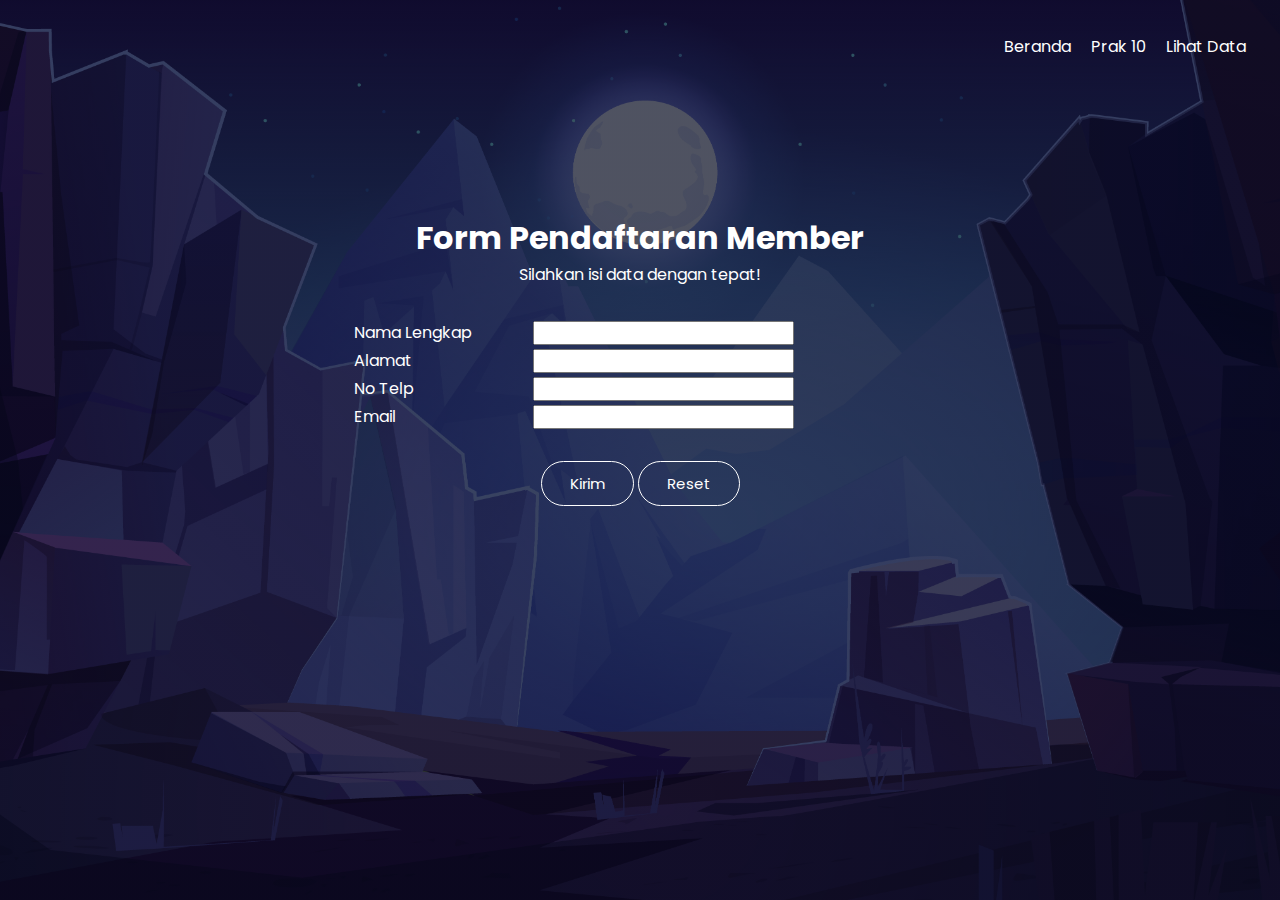
<file: index.html>
<!DOCTYPE html>
<html>
<head>
	<meta charset="utf-8">
	<meta name="viewport" content="width=device-width, initial-scale=1.0">
	<title>Form Member</title>
	<link rel="stylesheet" type="text/css" href="form.css">
    <link rel="preconnect" href="https://fonts.gstatic.com">
	<link href="https://fonts.googleapis.com/css2?family=Poppins:wght@100;200;300;400;600;700&display=swap" rel="stylesheet">
</head>
<body>
    <section class="header">
		<nav>
			<div class="nav">
				<ul>
					<li><a href="index.html">Beranda</a></li>
					<li><a href="menu.html">Prak 10</a></li>
					<li><a href="data.php">Lihat Data</a></li>
				</ul>
			</div>
		</nav>

		<div class="text-awal">
			<h1>Form Pendaftaran Member</h1>
            <p>Silahkan isi data dengan tepat!</p>
                <form name="form1" action="proses.php" method="post">
                <center><table >
                    <tr>
                        <td>Nama Lengkap</td>
                        <td><input name="nama" id="nama" type="text" required></td>
                    </tr>
                    <tr>
                        <td>Alamat</td>
                        <td><input name="alamat" id="alamat" type="text"></td>
                    </tr>
                    <tr>
                        <td>No Telp</td>
                        <td><input name="telp" id="telp" type="text" required></td>
                    </tr>
                    <tr>
                        <td>Email</td>
                        <td><input name="email" id="email" type="text" ></td>
                    </tr>
                </table>
                <input type="submit" value="Kirim" class="button-btn" >
                <input type="reset" value="Reset" class="button1-btn" >
            </form>
            </center>
        </div>
	</section>
</body>
</html>
</file>
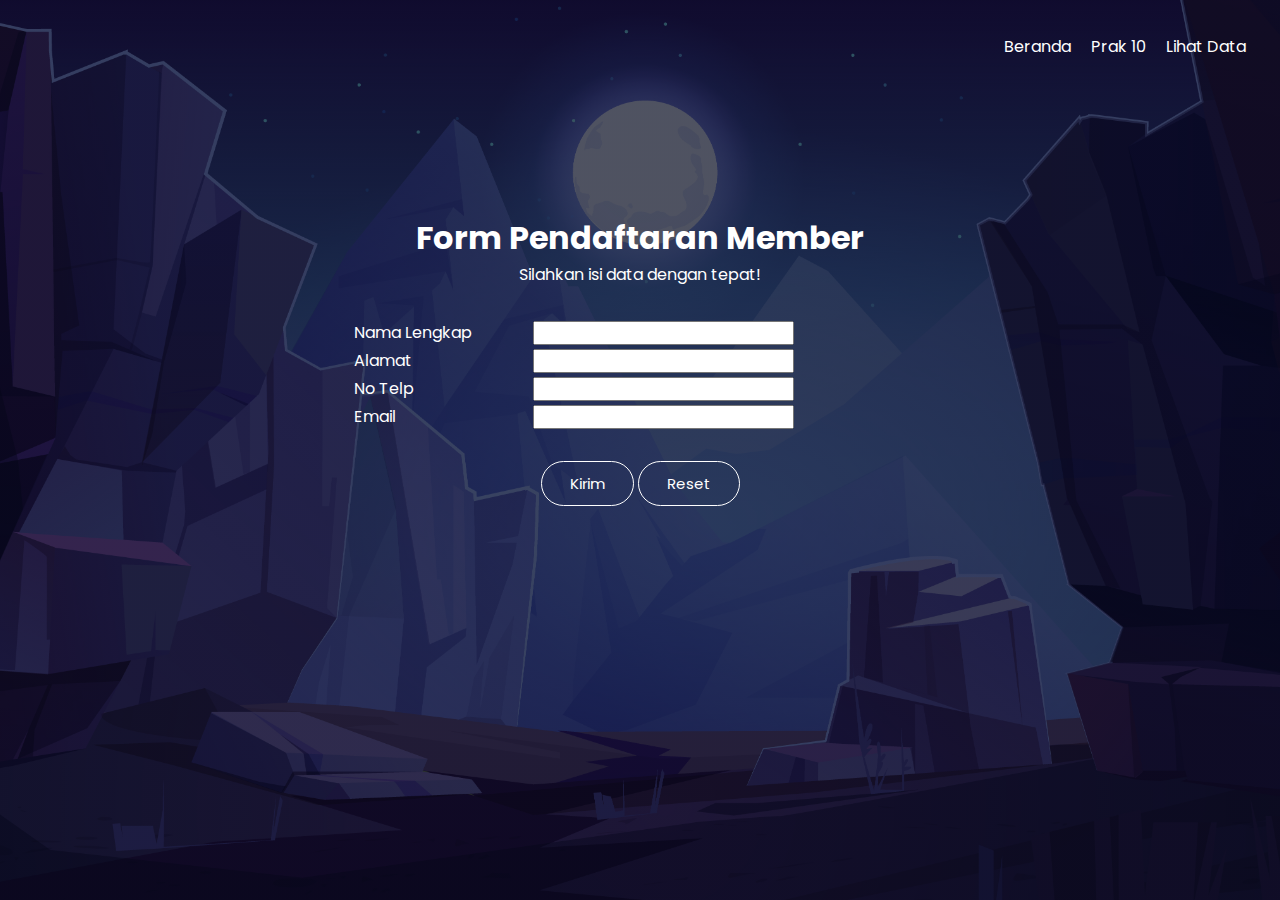
<file: awal.html>
<!DOCTYPE html>
<html>
<head>
	<meta charset="utf-8">
	<meta name="viewport" content="width=device-width, initial-scale=1.0">
	<title>Form Member</title>
	<link rel="stylesheet" type="text/css" href="form.css">
    <link rel="preconnect" href="https://fonts.gstatic.com">
	<link href="https://fonts.googleapis.com/css2?family=Poppins:wght@100;200;300;400;600;700&display=swap" rel="stylesheet">
</head>
<body>
    <section class="header">
		<nav>
			<div class="nav">
				<ul>
					<li><a href="awal.html">Beranda</a></li>
					<li><a href="menu.html">Prak 10</a></li>
					<li><a href="data.php">Lihat Data</a></li>
				</ul>
			</div>
		</nav>

		<div class="text-awal">
			<h1>Form Pendaftaran Member</h1>
            <p>Silahkan isi data dengan tepat!</p>
                <form name="form1" action="proses.php" method="post">
                <center><table >
                    <tr>
                        <td>Nama Lengkap</td>
                        <td><input name="nama" id="nama" type="text" required></td>
                    </tr>
                    <tr>
                        <td>Alamat</td>
                        <td><input name="alamat" id="alamat" type="text"></td>
                    </tr>
                    <tr>
                        <td>No Telp</td>
                        <td><input name="telp" id="telp" type="text" required></td>
                    </tr>
                    <tr>
                        <td>Email</td>
                        <td><input name="email" id="email" type="text" ></td>
                    </tr>
                </table>
                <input type="submit" value="Kirim" class="button-btn" >
                <input type="reset" value="Reset" class="button1-btn" >
            </form>
            </center>
        </div>
	</section>
</body>
</html>
</file>
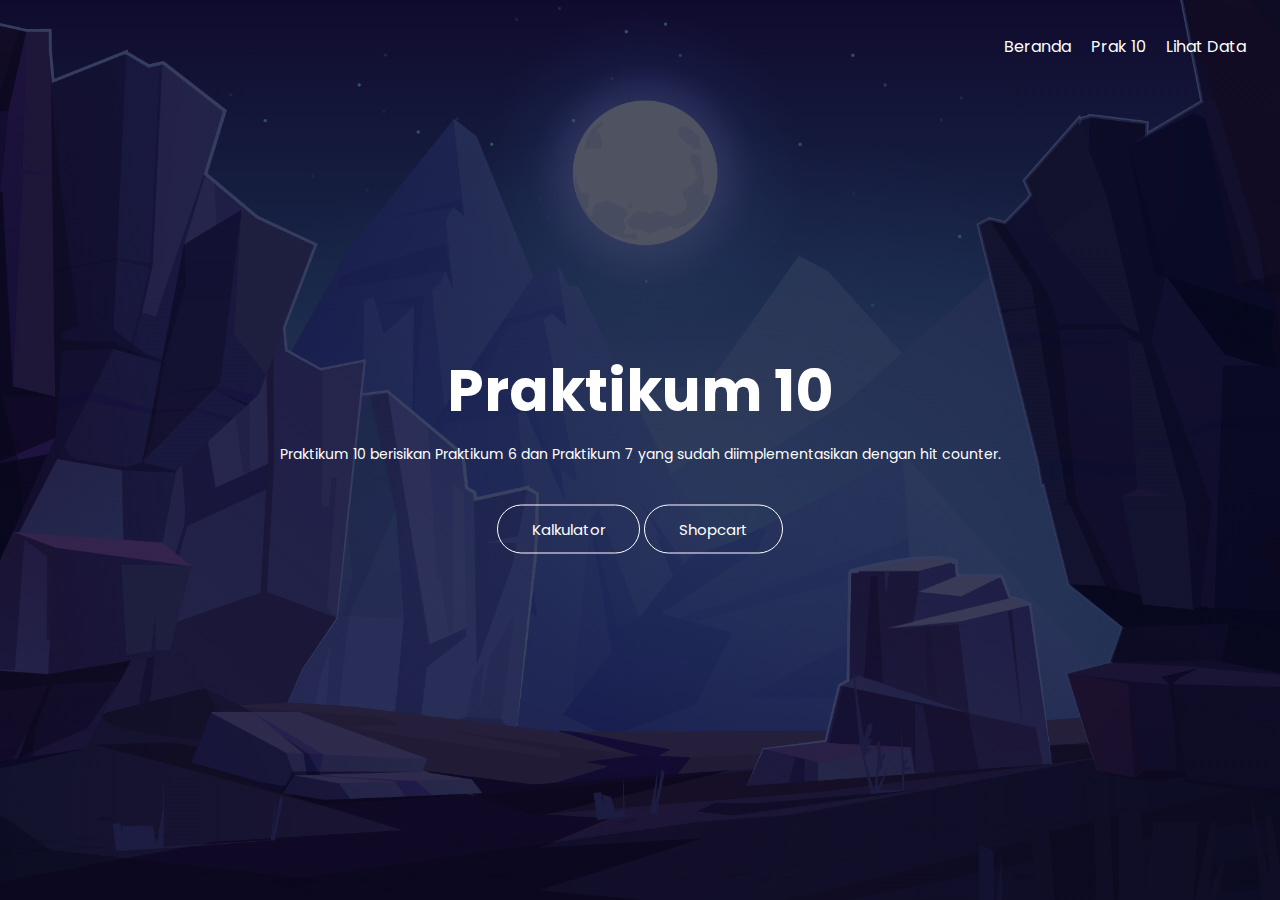
<file: menu.html>
<!DOCTYPE html>
<html>
<head>
	<meta charset="utf-8">
	<meta name="viewport" content="width=device-width, initial-scale=1.0">
	<title>Menu Prak10</title>
	<link rel="stylesheet" type="text/css" href="menu.css">
    <link rel="preconnect" href="https://fonts.gstatic.com">
	<link href="https://fonts.googleapis.com/css2?family=Poppins:wght@100;200;300;400;600;700&display=swap" rel="stylesheet">
</head>
<body>
    <section class="header">
		<nav>
			<div class="nav">
				<ul>
					<li><a href="index.php">Beranda</a></li>
					<li><a href="menu.html">Prak 10</a></li>
					<li><a href="data.php">Lihat Data</a></li>
				</ul>
			</div>
		</nav>
		<div class="text-awal">
			<h1>Praktikum 10</h1>
            <p>Praktikum 10 berisikan Praktikum 6 dan Praktikum 7 yang sudah diimplementasikan dengan hit counter.</p>
			<a href="Prak6/Kalkulator.php" class="button-btn">Kalkulator</a>
            <a href="praktikum7/shopcart.php" class="button-btn">Shopcart</a>
		</div>
	</section>
</body>
</html>
</file>
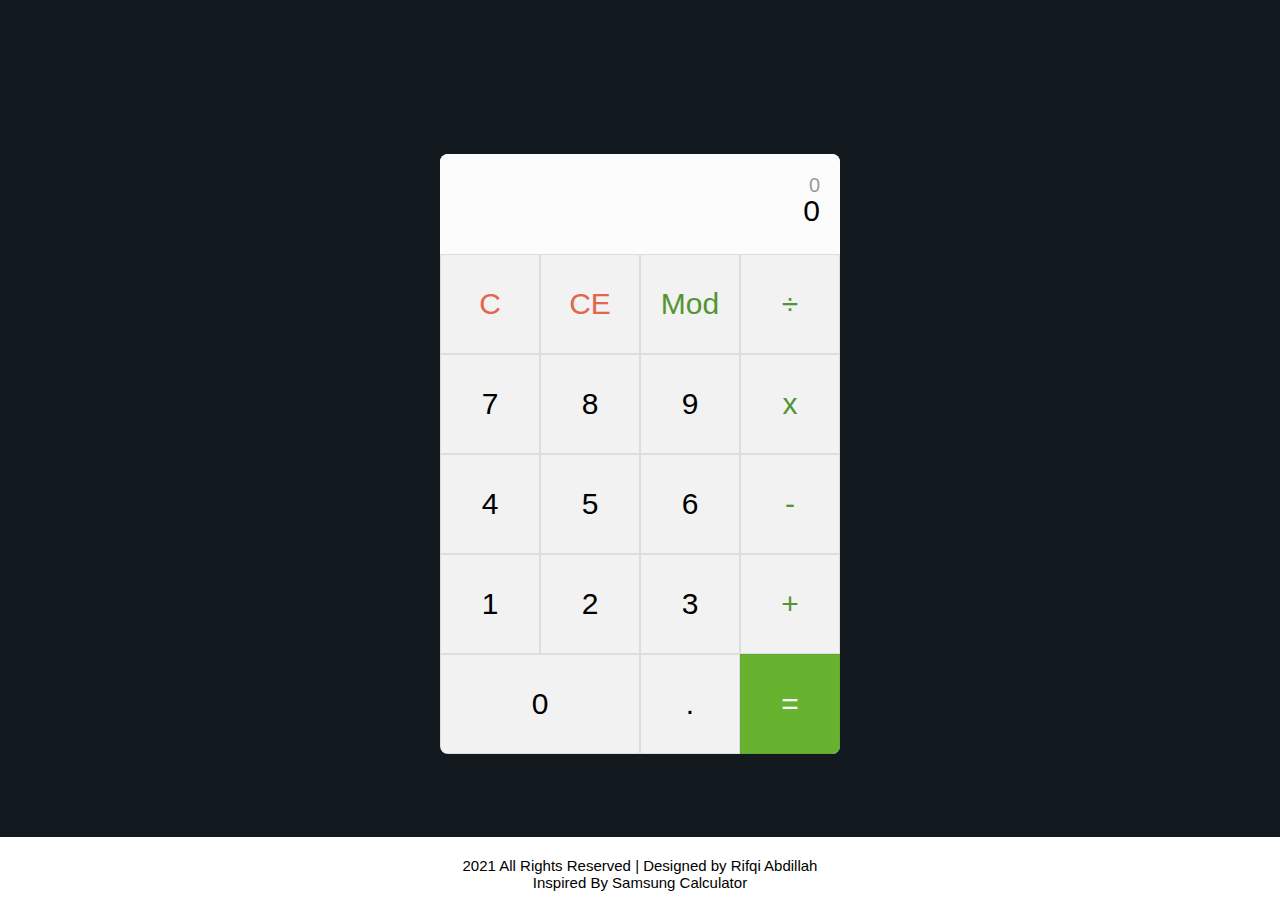
<file: Prak6/calculator.html>
<?php
$filecounter = "counter.txt";
$fl = fopen($filecounter, "r+");
$hit = fread($fl, filesize($filecounter));
fclose($fl);
$fl = fopen($filecounter, "w+");
$hit = $hit + 1;
fwrite($fl, $hit, strlen($hit));
fclose($fl);
?>
<!DOCTYPE html>
<html>
<head>
	<meta charset="utf-8">
	<meta name="viewport" content="width=device-width, initial-scale=1.0">
	<title>Calculator</title>
	<link rel="stylesheet" type="text/css" href="calculator.css">
</head>
<body>
<section>
  <div class="container">
    <div class="calculator">
      <div class="display">
        <div class="display-1">0</div>
        <div class="display-2">0</div>
        <div class="temp-result"></div>
      </div>
      <div class="all_button">
        <div class="button all-clear">C</div>
        <div class="button last-entity-clear">CE</div>
        <div class="button operation">Mod</div>
        <div class="button operation">÷</div>
        <div class="button number">7</div>
        <div class="button number">8</div>
        <div class="button number">9</div>
        <div class="button operation">x</div>
        <div class="button number">4</div>
        <div class="button number">5</div>
        <div class="button number">6</div>
        <div class="button operation">-</div>
        <div class="button number">1</div>
        <div class="button number">2</div>
        <div class="button number">3</div>
        <div class="button operation">+</div>
        <div class="button btn-0 number">0</div>
        <div class="button number dot">.</div>
        <div class="button equal">=</div>
      </div>
    </div>
  </div>
</section>
	<div class="copyright">
		<p>2021 All Rights Reserved | Designed by Rifqi Abdillah<br>Inspired By Samsung Calculator </p>
	</div>
<script type="text/javascript" src="calculator.js"></script>
</body>
</html>
</file>
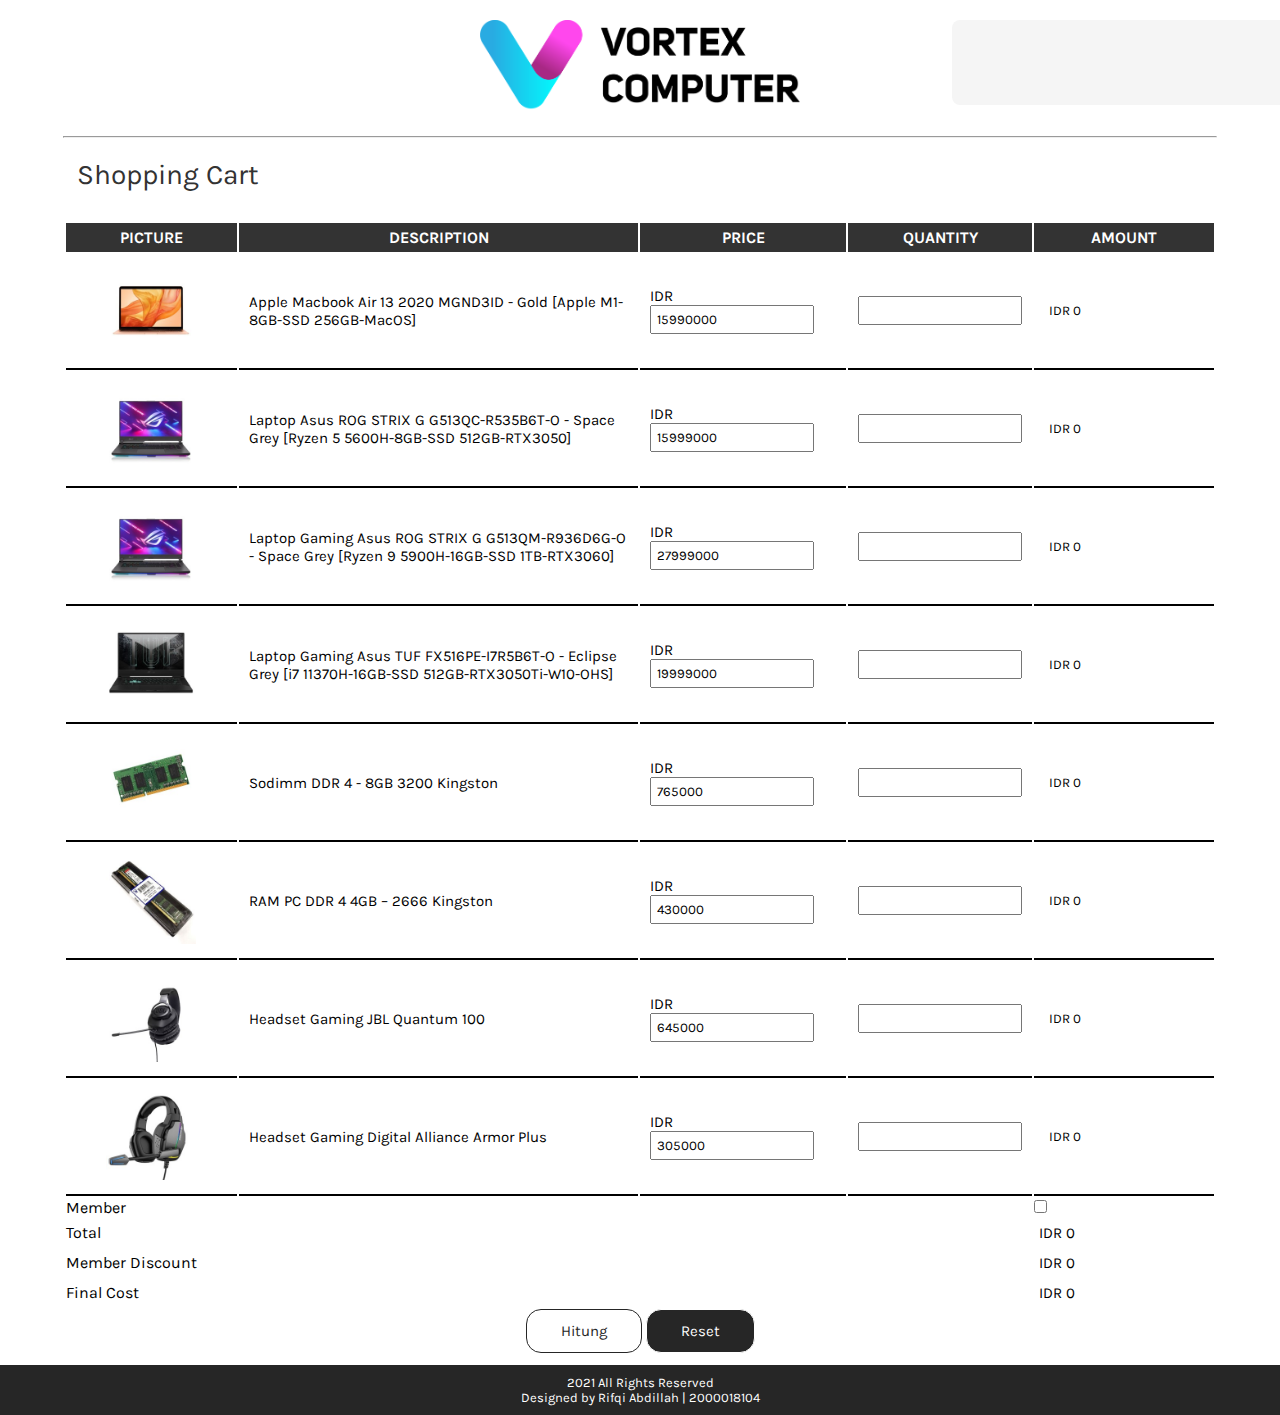
<file: praktikum7/shopcart.html>
<!DOCTYPE html>
<html lang="en">
<head>
	<meta charset="UTF-8">
    <meta http-equiv="X-UA-Compatible" content="IE=edge">
    <meta name="viewport" content="width=device-width, initial-scale=1.0">
    <link rel="stylesheet" href="shopcart.css">
    <script type="text/javascript" src="cart.js"></script>
	<title>Vortex Computer</title>
	<link rel="preconnect" href="https://fonts.gstatic.com">
	<link href="https://fonts.googleapis.com/css2?family=Karla:wght@300;400;700&display=swap" rel="stylesheet">
</head>
<body>
	<center><div class="logo"><img src="img/logo.png"></div></center>
	<hr>
	<div>
		<h1 class="shop-chart">&nbsp;Shopping Cart</h1>
		<div class="counter">
			<?php
			$filecounter = "counter.txt";
			$fl = fopen($filecounter, "r+");
			$hit = fread($fl, filesize($filecounter));
			fclose($fl);
			$fl = fopen($filecounter, "w+");
			$hit = $hit + 1;
			fwrite($fl, $hit, strlen($hit));
			fclose($fl);
			?>
		</div>
	</div>

	<form class="form" name="mform">
		<table border="0">
			<tr class="header">
				<th style="width: 15%;">PICTURE</th>
				<th style="width: 35%;">DESCRIPTION</th>
				<th>PRICE</th>
				<th>QUANTITY</th>
				<th>AMOUNT</th>
			</tr>
			<tr class="isi">
				<td ><div class="gbr"><img src="img/Apple1.jpg" ></div></td>
				<td>Apple Macbook Air 13 2020 MGND3ID - Gold [Apple M1-8GB-SSD 256GB-MacOS]</td>
				<td>IDR &nbsp;<input type="number" name="har1" class="input-har" value="15990000"></td>
				<td><input type="number" class="input-control" name="Apple1"></td>
				<td><input type="text" class="input-control1" id="har-bar1" value="IDR 0" readonly></td>
			</tr>
			<tr class="isi">
				<td><div class="gbr"><img src="img/Asus1.jpg"></div></td>
				<td>Laptop Asus ROG STRIX G G513QC-R535B6T-O - Space Grey [Ryzen 5 5600H-8GB-SSD 512GB-RTX3050]</td>
				<td>IDR &nbsp;<input type="number" name="har2" class="input-har" value="15999000"></td>
				<td><input type="number" class="input-control" name="Asus1"></td>
				<td><input type="text" class="input-control1" id="har-bar2" value="IDR 0" readonly></td>
			</tr>
			<tr class="isi">
				<td><div class="gbr"><img src="img/Asus2.jpg"></div></td>
				<td>Laptop Gaming Asus ROG STRIX G G513QM-R936D6G-O - Space Grey [Ryzen 9 5900H-16GB-SSD 1TB-RTX3060]</td>
				<td>IDR &nbsp;<input type="number" name="har3" class="input-har" value="27999000"></td>
				<td><input type="number" class="input-control" name="Asus2"></td>
				<td><input type="text" class="input-control1" id="har-bar3" value="IDR 0" readonly></td>
			</tr>
			<tr class="isi">
				<td><div class="gbr"><img src="img/Asus4.jpg"></div></td>
				<td>Laptop Gaming Asus TUF FX516PE-I7R5B6T-O - Eclipse Grey [i7 11370H-16GB-SSD 512GB-RTX3050Ti-W10-OHS]</td>
				<td>IDR &nbsp;<input type="number" name="har5" class="input-har" value="19999000"></td>
				<td><input type="number" class="input-control" name="Asus4"></td>
				<td><input type="text" class="input-control1" id="har-bar4" value="IDR 0" readonly></td>
			</tr>
			<tr class="isi">
				<td><div class="gbr"><img src="img/Kingston1.jpg"></div></td>
				<td>Sodimm DDR 4 - 8GB 3200 Kingston</td>
				<td>IDR &nbsp;<input type="number" name="har6" class="input-har" value="765000"></td>
				<td><input type="number" class="input-control" name="Kingston1"></td>
				<td><input type="text" class="input-control1" id="har-bar5" value="IDR 0" readonly></td>
			</tr>
			<tr class="isi">
				<td><div class="gbr"><img src="img/Kingston2.jpg"></div></td>
				<td>RAM PC DDR 4 4GB – 2666 Kingston</td>
				<td>IDR &nbsp;<input type="number" name="har7" class="input-har" value="430000"></td>
				<td><input type="number" class="input-control" name="Kingston2"></td>
				<td><input type="text" class="input-control1" id="har-bar6" value="IDR 0" readonly></td>
			</tr>
			<tr class="isi">
				<td><div class="gbr"><img src="img/JBL1.jpg"></div></td>
				<td>Headset Gaming JBL Quantum 100</td>
				<td>IDR &nbsp;<input type="number" name="har8" class="input-har" value="645000"></td>
				<td><input type="number" class="input-control" name="JBL1"></td>
				<td><input type="text" class="input-control1" id="har-bar7" value="IDR 0" readonly></td>
			</tr>
			<tr class="isi">
				<td><div class="gbr"><img src="img/DA1.jpg"></div></td>
				<td>Headset Gaming Digital Alliance Armor Plus</td>
				<td>IDR &nbsp;<input type="number" name="har9" class="input-har" value="305000"></td>
				<td><input type="number" class="input-control" name="DA1"></td>
				<td><input type="text" class="input-control1" id="har-bar8" value="IDR 0" readonly></td>
			</tr>
			<tr>
                <td colspan="4">Member</td>
                <td><input type="checkbox" name="member" class="input-control2"></td>
            </tr>
            <tr>
                <td colspan="4">Total</td>
                <td><input type="text" class="input-control2" name="total" value="IDR 0" readonly></td>
            </tr>
            <tr>
                <td colspan="4">Member Discount</td>
                <td><input type="text" class="input-control2" name="diskon" value="IDR 0" readonly></td>
            </tr>
            <tr>
                <td colspan="4">Final Cost</td>
                <td><input type="text" class="input-control2" name="jumlah" value="IDR 0" readonly></td>
            </tr>
            <tr>
                <td colspan="5" align="center"><input class="btn" type="button" value="Hitung" onclick="hitungTot()"> <input class="btn1" type="button" value="Reset" onclick="reset()"></td>
            </tr>
		</table>
	</form>
	<div class="copyright">
		<p>2021 All Rights Reserved <br> Designed by Rifqi Abdillah | 2000018104</p>
	</div>

</body>
</html>
</file>
<file: form.css>
*{
	margin: 0;
	padding: 0;
	font-family: 'Poppins', sans-serif;
}
.header{
	min-height: 100vh;
	width: 100%;
	background-image: linear-gradient(rgba(4,9,30,0.7),rgba(4,9,30,0.7)),url(bg.jpg);
	background-position: center; background-size: cover; position: relative;
}
nav{
	display: flex;
	padding: 2%;
	justify-content: space-between;
	align-items: center;
}
nav img{
	width: 150px;
}
.nav{
	flex: 1;
	text-align: right;
} 
.nav ul li{
	list-style: none;
	display: inline-block;
	padding: 8px;
	position: relative;
}
.nav ul li a{
	color: #fff;
	text-decoration: none;
	font-size: 16px;
}
.nav ul li::after{
	content: '';
	width: 0%; 
	height: 2px;
	background: #f44336;
	display: block;
	margin: auto;
	transition: 0.5s;
}
.nav ul li:hover::after{
	width: 100%;
}
.text-awal{
	width: 90%;
	color: #fff;
	position: absolute;
	top: 40%; left: 50%;
	transform: translate(-50%, -50%);
	text-align: center;
}
.text-awal p{
    text-align: center;
}
.text-awal1, .text-awal2, .text-awal3{
	width: 90%;
	color: #fff;
	position: absolute;
	top: 50%; left: 50%;
	transform: translate(-50%, -50%);
	text-align: center;
}
.text-awal1 p{
    text-align: center;
}
table{
    width: 50%;
    border: 0;
    margin: 30px;
    text-align: left;
}
.button-btn, .button1-btn{
	display: inline-block;
	text-decoration: none;
	color: #fff;
	border: 1px solid;
	padding: 10px 28px;
	font-size: 15px;
	background: transparent;
	position: relative;
	cursor: pointer;
	border-radius: 30px;
}
.button-btn:hover{
	border: 1px solid #07bd10;
	background: #07bd10;
	transition: 1s;
}
.button1-btn:hover{
	border: 1px solid #f44336;
	background: #f44336;
	transition: 1s;
}
.text-awal2 table{
	width: 70%;
}
</file>
<file: menu.css>
*{
    margin: 0;
    padding: 0;
    font-family: 'Poppins', sans-serif;
}
.header{
	min-height: 100vh;
	width: 100%;
	background-image: linear-gradient(rgba(4,9,30,0.7),rgba(4,9,30,0.7)),url(bg.jpg);
	background-position: center; background-size: cover; position: relative;
}
nav{
	display: flex;
	padding: 2%;
	justify-content: space-between;
	align-items: center;
}

nav img{
	width: 150px;
}

.nav{
	flex: 1;
	text-align: right;
} 

.nav ul li{
	list-style: none;
	display: inline-block;
	padding: 8px;
	position: relative;
}

.nav ul li a{
	color: #fff;
	text-decoration: none;
	font-size: 16px;
}

.nav ul li::after{
	content: '';
	width: 0%; 
	height: 2px;
	background: #f44336;
	display: block;
	margin: auto;
	transition: 0.5s;
}

.nav ul li:hover::after{
	width: 100%;
}

.text-awal{
	width: 90%;
	color: #fff;
	position: absolute;
	top: 50%; left: 50%;
	transform: translate(-50%, -50%);
	text-align: center;
}

.text-awal h1{
	font-size: 58px;
}

.text-awal p{
	margin: 10px 0 40px;
	font-size: 14px;
	color: #fff;
}

.button-btn{
	display: inline-block;
	text-decoration: none;
	color: #fff;
	border: 1px solid;
	padding: 12px 34px;
	font-size: 15px;
	background: transparent;
	position: relative;
	cursor: pointer;
	border-radius: 30px;
}

.button-btn:hover{
	border: 1px solid #f44336;
	background: #f44336;
	transition: 1s;
}
</file>
<file: Prak6/calculator.css>
* {
  padding: 0;
  margin: 0;
  box-sizing: border-box;
}
html {
  font-family: "Montserrat", sans-serif;
}
body{
  box-sizing: border-box;
  overflow: hidden;
  position: relative;
}
section {
  padding-top: 70px;
  background-color: rgb(18, 26, 31);
  min-height: 93vh;
  width: 100%;
  display: flex;
  align-items: center;
  justify-content: center;
}
.container {
  width: 90%;
  max-width: 400px;
  background-color: #f1f2f1;
  border-radius: 8px;
  overflow: hidden;
  margin-top: 10px;
  margin-bottom: 10px;
}
.display {
  background-color: #fcfcfc;
  height: 100px;
  width: 100%;
  text-align: right;
  padding: 20px;
  font-size: 30px;
  position: relative;
}
.display-1 {
  opacity: 0.4;
  font-size: 20px;
  height: 20px;
  overflow: hidden;
}
.temp-result {
  position: absolute;
  bottom: 0;
  left: 10;
  font-size: 20px;
  opacity: 0.3;
}
.all_button {
  display: grid;
  grid-template: repeat(4, 1fr) / repeat(4, 1fr);
}
.button {
  border: 0.5px solid rgba(92, 92, 92, 0.137);
  display: inline-block;
  height: 100px;
  width: 100%;
  display: flex;
  align-items: center;
  justify-content: center;
  font-size: 30px;
  cursor: pointer;
}
.button:hover {
  background-color: #c2c2c1;
}
.operation{
  color: #539433;
}
.all-clear,.last-entity-clear {
  color: #e3664a;
}
.btn-0 {
  grid-column: 1/3;
}
.equal{
  background-color: #67b22e;
  color: #fcfcfc;
}
.equal:hover {
  background-color: #529032;
}
.copyright p{
  padding: 10px;
  font-size: 15px;
  text-align: center;
  margin: 10px;
}
.counter {
  box-sizing: border-box;
  width: 400px;
  height: 85px;
  position: absolute;
  top: 0;
  left: 90%;
  background:white;
  transform: translate(-50%,0);
  border-radius: 8px;
  margin: 20px 0;
  padding: 16px;
}
.counter .image {
  height: 30px;
  overflow: hidden;
  width: 30px;
}
.counter p {
  position: absolute;
  left: 60px;
  font-size: 1.2em;
  top: 18px;
}
.counter p.tot {
  position: absolute;
  left: 60px;
  top: 55px;
}
.tot {
  font-size: 20px;
  font-weight: 500;
  margin-top: -10px;
}
nav{
	display: flex;
	padding: 2%;
	justify-content: space-between;
	align-items: center;
	background-color: whitesmoke;
	height: 60px;
}

.menu {
  height: 64px;
  width: 400px;
  background: white;
  display: flex;
  justify-content: space-around;
  position: fixed;
  right: 50%;
  top: 16px;
  transform: translate(50%,-10%);
  border-radius: 8px;
  padding: 10px;
  align-items: center;
}
.menu a {
  text-decoration: none;
  color: black;
}
.menu a:hover {
  border-bottom: 1px solid #f44336;

}
</file>
<file: praktikum7/shopcart.css>
*{
    padding: 0;
    margin: 0;
    font-family: 'Karla', sans-serif;
}
body .logo img{
	width: 320px;
	padding: 20px;
}
hr{
	width: 90%;
	margin-left: auto;
	margin-right: auto;
}
h1{
	padding: 20px;
	padding-left: 70px;
	color: #333333;
	font-weight: normal;
	font-size: 28px;
}
.header{
	background-color: #333333;
}
table{
	width: 90%;
	margin-left: auto;
	margin-right: auto;
	margin-top: 10px;
}
th{
	color: #ffffff;
	padding: 5px;
}
body table td .gbr{
	margin-left: 30px;
}
.isi img{
	width: 90px;
	height: 90px;
	align-content: center;
}
.isi td{
	padding: 10px;
	border-bottom: solid;
	border-width: 2px;
	font-size: 15px;
}
.input-control, .input-har, .input-control1, .input-control2 {
	padding: 5px;
}
.input-control1, .input-control2{
	border: none;
}
.input-control2{
	font-size: 15px;
}
.btn{
	display: inline-block;
	text-decoration: none;
	color: #262626;
	border: 1px solid;
	padding: 12px 34px;
	font-size: 15px;
	background: #fff;
	position: relative;
	cursor: pointer;
	border-radius: 15px;
}
.btn:hover{
	border: 1px solid #f44336;
	color: #fff;
	background: green;
	transition: 0.5s;
} 
.btn1{
	display: inline-block;
	text-decoration: none;
	color: #fff;
	border: 1px solid;
	padding: 12px 34px;
	font-size: 15px;
	background: #262626;
	position: relative;
	cursor: pointer;
	border-radius: 15px;
}
.btn1:hover{
	border: 1px solid #f44336;
	background: #f44336;
	transition: 0.5s;
} 
.copyright p{
	margin-top: 10px;
 	padding: 10px;
  	font-size: 13px;
  	color: #fff;
  	text-align: center;
  	background-color: #262626;
}
.counter {
	box-sizing: border-box;
	width: 400px;
	height: 85px;
	position: absolute;
	top: 0;
	left: 90%;
	background:whitesmoke;
	transform: translate(-50%,0);
	border-radius: 8px;
	margin: 20px 0;
	padding: 16px;
  }
.counter .image {
	height: 30px;
	overflow: hidden;
	width: 30px;
  }
.counter p {
	position: absolute;
	left: 60px;
	font-size: 1.2em;
	top: 18px;
  }
.counter p.tot {
	position: absolute;
	left: 60px;
	top: 55px;
  }
.tot {
	font-size: 20px;
	font-weight: 500;
	margin-top: -10px;
  }
nav{
	display: flex;
	padding: 2%;
	justify-content: space-between;
	align-items: center;
	background-color: whitesmoke;
	height: 60px;
}
.nav{
	flex: 1;
	text-align: left;
} 
.nav ul li{
	list-style: none;
	display: inline-block;
	padding: 8px;
	position: relative;
}
.nav ul li a{
	color: black;
	text-decoration: none;
	font-size: 20px;
}
.nav ul li::after{
	content: '';
	width: 0%; 
	height: 2px;
	background: #f44336;
	display: block;
	margin: auto;
	transition: 0.5s;
}
.nav ul li:hover::after{
	width: 100%;
}
</file>
